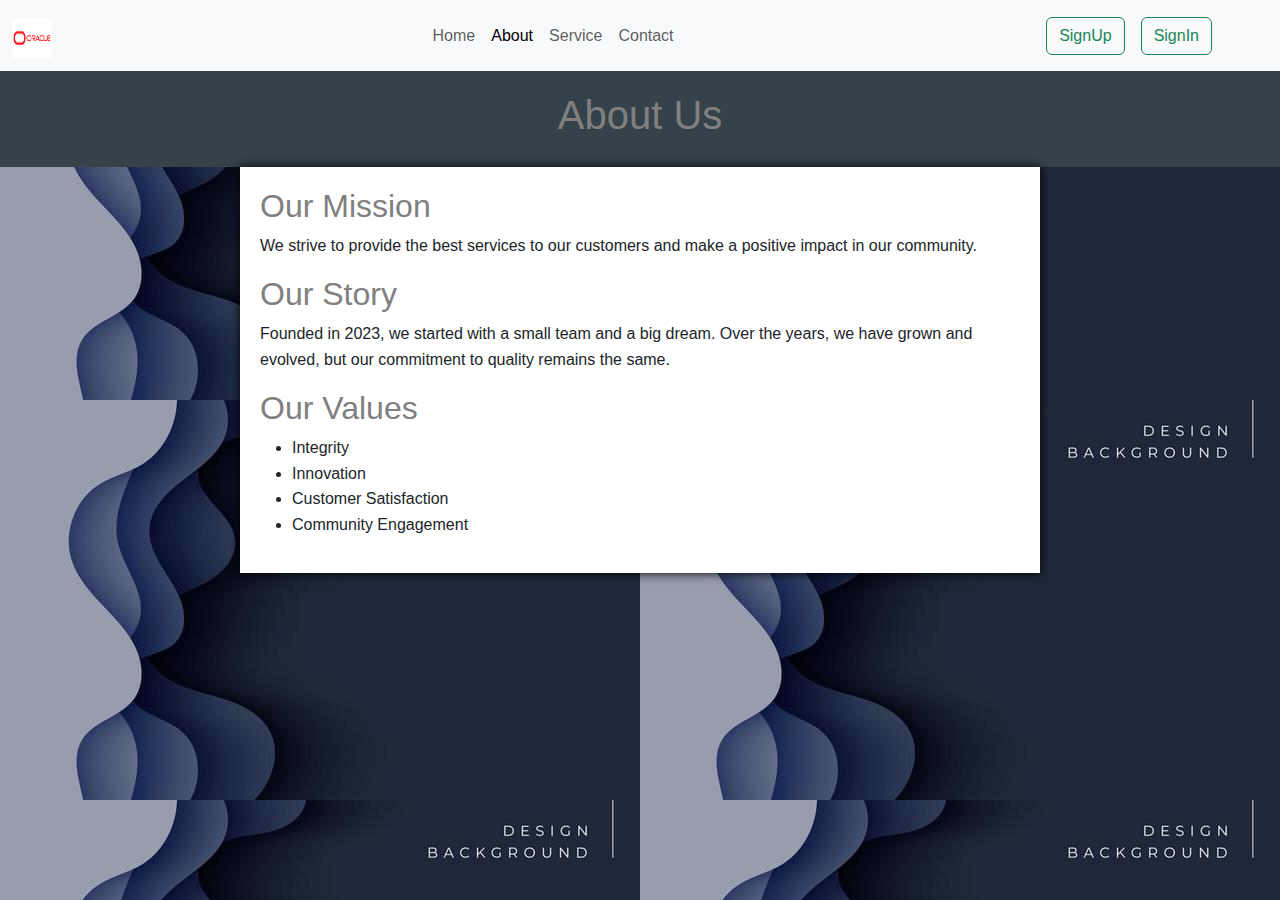
<file: About.html>
<!DOCTYPE html>
<html lang="en">
<head>
    <link href="https://cdn.jsdelivr.net/npm/bootstrap@5.3.3/dist/css/bootstrap.min.css" rel="stylesheet" 
    integrity="sha384-QWTKZyjpPEjISv5WaRU9OFeRpok6YctnYmDr5pNlyT2bRjXh0JMhjY6hW+ALEwIH" crossorigin="anonymous">
    <link rel="icon" type="images/jpg" href="../images/logo.png">
    <link rel="stylesheet" href="style.css">
    <title>Oracle</title>
</head>
<body>
    <style>
    body {
    font-family: Arial, sans-serif;
    line-height: 1.6;
    margin: 0;
    padding: 0;
    background-color: #f4f4f4;
    background-image: url('/images/about.jpg');
} 
    </style>
    
    <nav class="navbar navbar-expand-lg bg-body-tertiary">
        <div class="container-fluid">
            <!-- Left Side: Logo -->
            <a class="navbar-brand" href="#">
                <img src="../images/navbar.png" alt="Logo" width="40" height="40" class="d-inline-block align-text-top">
            </a>
    
            <!-- Navbar Toggler for Mobile -->
            <button class="navbar-toggler" type="button" data-bs-toggle="collapse" data-bs-target="#navbarScroll" 
                aria-controls="navbarScroll" aria-expanded="false" aria-label="Toggle navigation">
                <span class="navbar-toggler-icon"></span>
            </button>
    
            <div class="collapse navbar-collapse justify-content-center" id="navbarScroll">
                <!-- Center: Navigation Links -->
                <ul class="navbar-nav mx-auto">
                    <li class="nav-item">
                        <a class="nav-link " aria-current="page" href="index.html">Home</a>
                    </li>
                    <li class="nav-item">
                        <a class="nav-link active" aria-current="page" href="About.html">About</a>
                    </li>
                    <li class="nav-item">
                        <a class="nav-link" aria-current="page" href="Service.html">Service</a>
                    </li>
                    <li class="nav-item">
                        <a class="nav-link" aria-current="page" href="Contact.html">Contact</a>
                    </li>
                </ul>
            </div>
    
            <!-- Right Side: SignUp & SignIn Buttons -->
            <ul class="navbar-nav me-5">
              <li>
                <a class="btn btn-outline-success m-2" href="signup.html">SignUp</a>
              </li>
    
              <li>
                <a class="btn btn-outline-success m-2" href="signin.html">SignIn</a>
              </li>               
            </ul>
        </div>
    </nav>
        
    <header>
        <h1>About Us</h1>
    </header>
    <main>
        <section>
            <h2>Our Mission</h2>
            <p>We strive to provide the best services to our customers and make a positive impact in our community.</p>
        </section>
        <section>
            <h2>Our Story</h2>
            <p>Founded in 2023, we started with a small team and a big dream. Over the years, we have grown and evolved, but our commitment to quality remains the same.</p>
        </section>
        <section>
            <h2>Our Values</h2>
            <ul>
                <li>Integrity</li>
                <li>Innovation</li>
                <li>Customer Satisfaction</li>
                <li>Community Engagement</li>
            </ul>
        </section>
    </main>

















    <script src="https://cdn.jsdelivr.net/npm/bootstrap@5.3.3/dist/js/bootstrap.bundle.min.js" 
    integrity="sha384-YvpcrYf0tY3lHB60NNkmXc5s9fDVZLESaAA55NDzOxhy9GkcIdslK1eN7N6jIeHz" crossorigin="anonymous"></script>
</body>
</html>
</file>
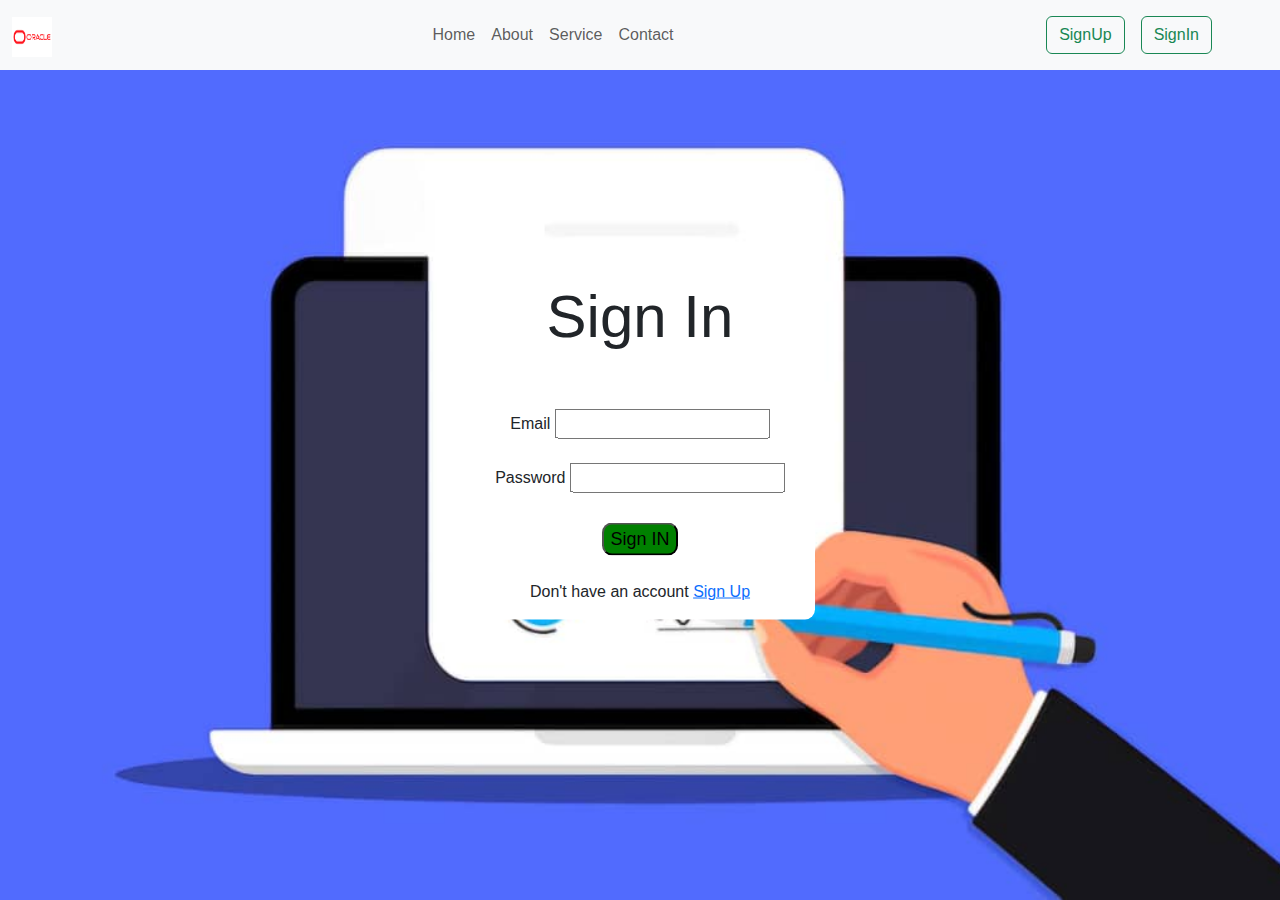
<file: Signin.html>
<!DOCTYPE html>
<html lang="en">
<head>
    <link href="https://cdn.jsdelivr.net/npm/bootstrap@5.3.3/dist/css/bootstrap.min.css" rel="stylesheet" 
    integrity="sha384-QWTKZyjpPEjISv5WaRU9OFeRpok6YctnYmDr5pNlyT2bRjXh0JMhjY6hW+ALEwIH" crossorigin="anonymous">
    <link rel="icon" type="images/jpg" href="../images/logo.png">
    <link rel="stylesheet" href="sign.css">
    <title>Oracle</title>
</head>
<body>
    <nav class="navbar navbar-expand-lg bg-body-tertiary">
        <div class="container-fluid">
            <!-- Left Side: Logo -->
            <a class="navbar-brand" href="#">
                <img src="../images/navbar.png" alt="Logo" width="40" height="40" class="d-inline-block align-text-top">
            </a>
    
            <!-- Navbar Toggler for Mobile -->
            <button class="navbar-toggler" type="button" data-bs-toggle="collapse" data-bs-target="#navbarScroll" 
                aria-controls="navbarScroll" aria-expanded="false" aria-label="Toggle navigation">
                <span class="navbar-toggler-icon"></span>
            </button>
    
            <div class="collapse navbar-collapse justify-content-center" id="navbarScroll">
                <!-- Center: Navigation Links -->
                <ul class="navbar-nav mx-auto">
                    <li class="nav-item">
                        <a class="nav-link" aria-current="page" href="index.html">Home</a>
                    </li>
                    <li class="nav-item">
                        <a class="nav-link" aria-current="page" href="About.html">About</a>
                    </li>
                    <li class="nav-item">
                        <a class="nav-link" aria-current="page" href="Service.html">Service</a>
                    </li>
                    <li class="nav-item">
                        <a class="nav-link" aria-current="page" href="Contact.html">Contact</a>
                    </li>
                </ul>
            </div>
    
            <!-- Right Side: SignUp & SignIn Buttons -->
            <ul class="navbar-nav me-5">
              <li>
                <a class="btn btn-outline-success m-2" href="signup.html">SignUp</a>
              </li>
    
              <li>
                <a class="btn btn-outline-success m-2" href="signin.html">SignIn</a>
              </li>               
            </ul>
        </div>
    </nav>
        
    <div class="form">
        <h1>Sign In</h1><br><br>

        <label for="email">Email</label>
        <input type="email" id="Email" placeholder="" required><br><br>

        <label for="password">Password</label>
        <input type="password" id="password" placeholder="" required><br>

        <button class="reg" type="submit">Sign IN</button><br><br>

        <p>Don't have an account <a href="Signup.html">Sign Up</a></p>
    </div>

    <script src="https://cdn.jsdelivr.net/npm/bootstrap@5.3.3/dist/js/bootstrap.bundle.min.js" 
    integrity="sha384-YvpcrYf0tY3lHB60NNkmXc5s9fDVZLESaAA55NDzOxhy9GkcIdslK1eN7N6jIeHz" crossorigin="anonymous"></script>
</body>
</html>
</file>
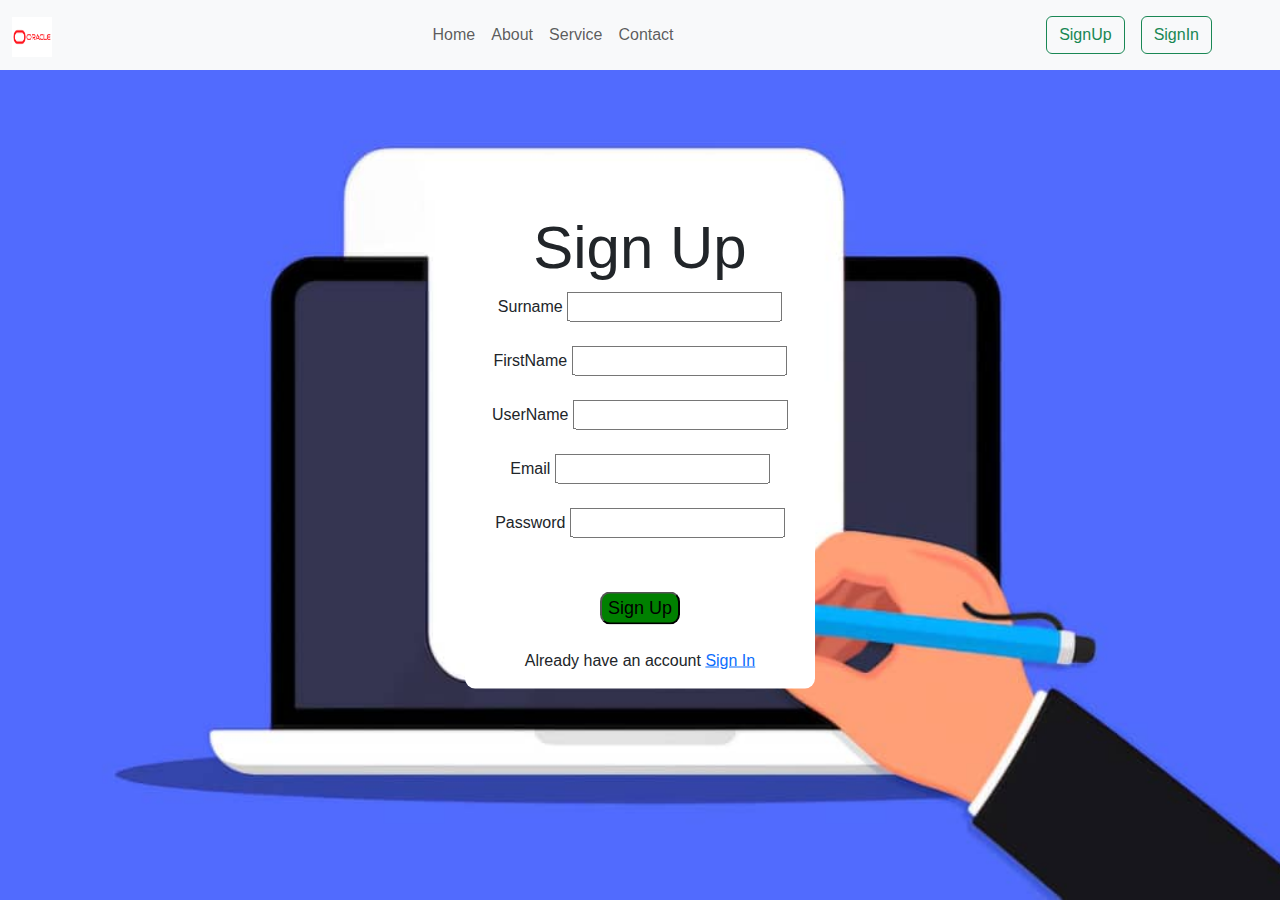
<file: Signup.html>
<!DOCTYPE html>
<html lang="en">
<head>
    <link href="https://cdn.jsdelivr.net/npm/bootstrap@5.3.3/dist/css/bootstrap.min.css" rel="stylesheet" 
    integrity="sha384-QWTKZyjpPEjISv5WaRU9OFeRpok6YctnYmDr5pNlyT2bRjXh0JMhjY6hW+ALEwIH" crossorigin="anonymous">
    <link rel="icon" type="images/jpg" href="../images/logo.png">
    <title>Oracle</title>
    <link rel="stylesheet" href="sign.css">
</head>
<body>
    <nav class="navbar navbar-expand-lg bg-body-tertiary">
        <div class="container-fluid">
            <!-- Left Side: Logo -->
            <a class="navbar-brand" href="#">
                <img src="../images/navbar.png" alt="Logo" width="40" height="40" class="d-inline-block align-text-top">
            </a>
    
            <!-- Navbar Toggler for Mobile -->
            <button class="navbar-toggler" type="button" data-bs-toggle="collapse" data-bs-target="#navbarScroll" 
                aria-controls="navbarScroll" aria-expanded="false" aria-label="Toggle navigation">
                <span class="navbar-toggler-icon"></span>
            </button>
    
            <div class="collapse navbar-collapse justify-content-center" id="navbarScroll">
                <!-- Center: Navigation Links -->
                <ul class="navbar-nav mx-auto">
                    <li class="nav-item">
                        <a class="nav-link " aria-current="page" href="index.html">Home</a>
                    </li>
                    <li class="nav-item">
                        <a class="nav-link" aria-current="page" href="About.html">About</a>
                    </li>
                    <li class="nav-item">
                        <a class="nav-link" aria-current="page" href="Service.html">Service</a>
                    </li>
                    <li class="nav-item">
                        <a class="nav-link" aria-current="page" href="Contact.html">Contact</a>
                    </li>
                </ul>
            </div>
    
            <!-- Right Side: SignUp & SignIn Buttons -->
            <ul class="navbar-nav me-5">
              <li>
                <a class="btn btn-outline-success m-2" href="signup.html">SignUp</a>
              </li>
    
              <li>
                <a class="btn btn-outline-success m-2" href="signin.html">SignIn</a>
              </li>               
            </ul>
        </div>
    </nav>
        




   <div class="form">
    <h1>Sign Up</h1>
        
    <form action="">
        <label for="sNmae">Surname</label>
        <input type="text" id="sName" placeholder="" required><br><br>

        <label for="fName">FirstName</label>
        <input type="text" id="fName" placeholder="" required><br><br>

        <label for="UserName">UserName</label>
        <input type="text" id="UserNmae" placeholder="" required><br><br>

        <label for="email">Email</label>
        <input type="email" id="Email" placeholder="" required><br><br>

        <label for="password">Password</label>
        <input type="password" id="password" placeholder="" required><br><br>

        <button class="reg" type="submit">Sign Up</button><br><br>

        <p>Already have an account <a href="Signin.html">Sign In</a></p>
    </form>
   </div>

   <script src="https://cdn.jsdelivr.net/npm/bootstrap@5.3.3/dist/js/bootstrap.bundle.min.js" 
    integrity="sha384-YvpcrYf0tY3lHB60NNkmXc5s9fDVZLESaAA55NDzOxhy9GkcIdslK1eN7N6jIeHz" crossorigin="anonymous"></script>
</body>
</html>
</file>
<file: style.css>
.form {
    position: absolute;
    top: 50%;
    left: 50%;  
    transform: translate(-50%, -50%);
    width: 350px;
    border: 1px solid white;
    border-radius: 10px;
    background-color: white;
    text-align: center;
}
.form h1 {
    text-align: center;
    font-size: 40px;
}
.card {
    margin-left: 50px;
    margin-top: 50px;
}
header {
    background: #35424a;
    color: #ffffff;
    padding: 20px 0;
    text-align: center;
}
main {
    padding: 20px;
    max-width: 800px;
    margin: auto;
    background: #ffffff;
    box-shadow: 0 0 10px black;
}

h1, h2 {
    color: grey;
}
footer {
    background-color: #333;
    color: white;
    padding: 2px;
    text-align: center;
    margin-top: 20px;
} 
.social-media {
    margin: 10px 0;
    font-size: 25px;
}
</file>
<file: sign.css>
body{
    font-family: Arial, Helvetica, sans-serif;
    width: 100%;
    background: url(../images/sign.jpg);
    background-position: center;
    background-size: cover;
    background-repeat: no-repeat;
    overflow: hidden;
    height: 100vh;
}
.reg {
    background-color: green;
    font-size: medium;
    margin-top: 30px;
    font-size: 18px;
    border-radius: 10px;
}
.form{
    position: absolute;
    top: 50%;
    left: 50%;  
    transform: translate(-50%, -50%);
    width: 350px;
    border: 1px  white;
    border-radius: 10px;
    background-color: white;
    text-align: center;
}
.form h1 {
    text-align: center;
    font-size: 60px;
}
</file>
